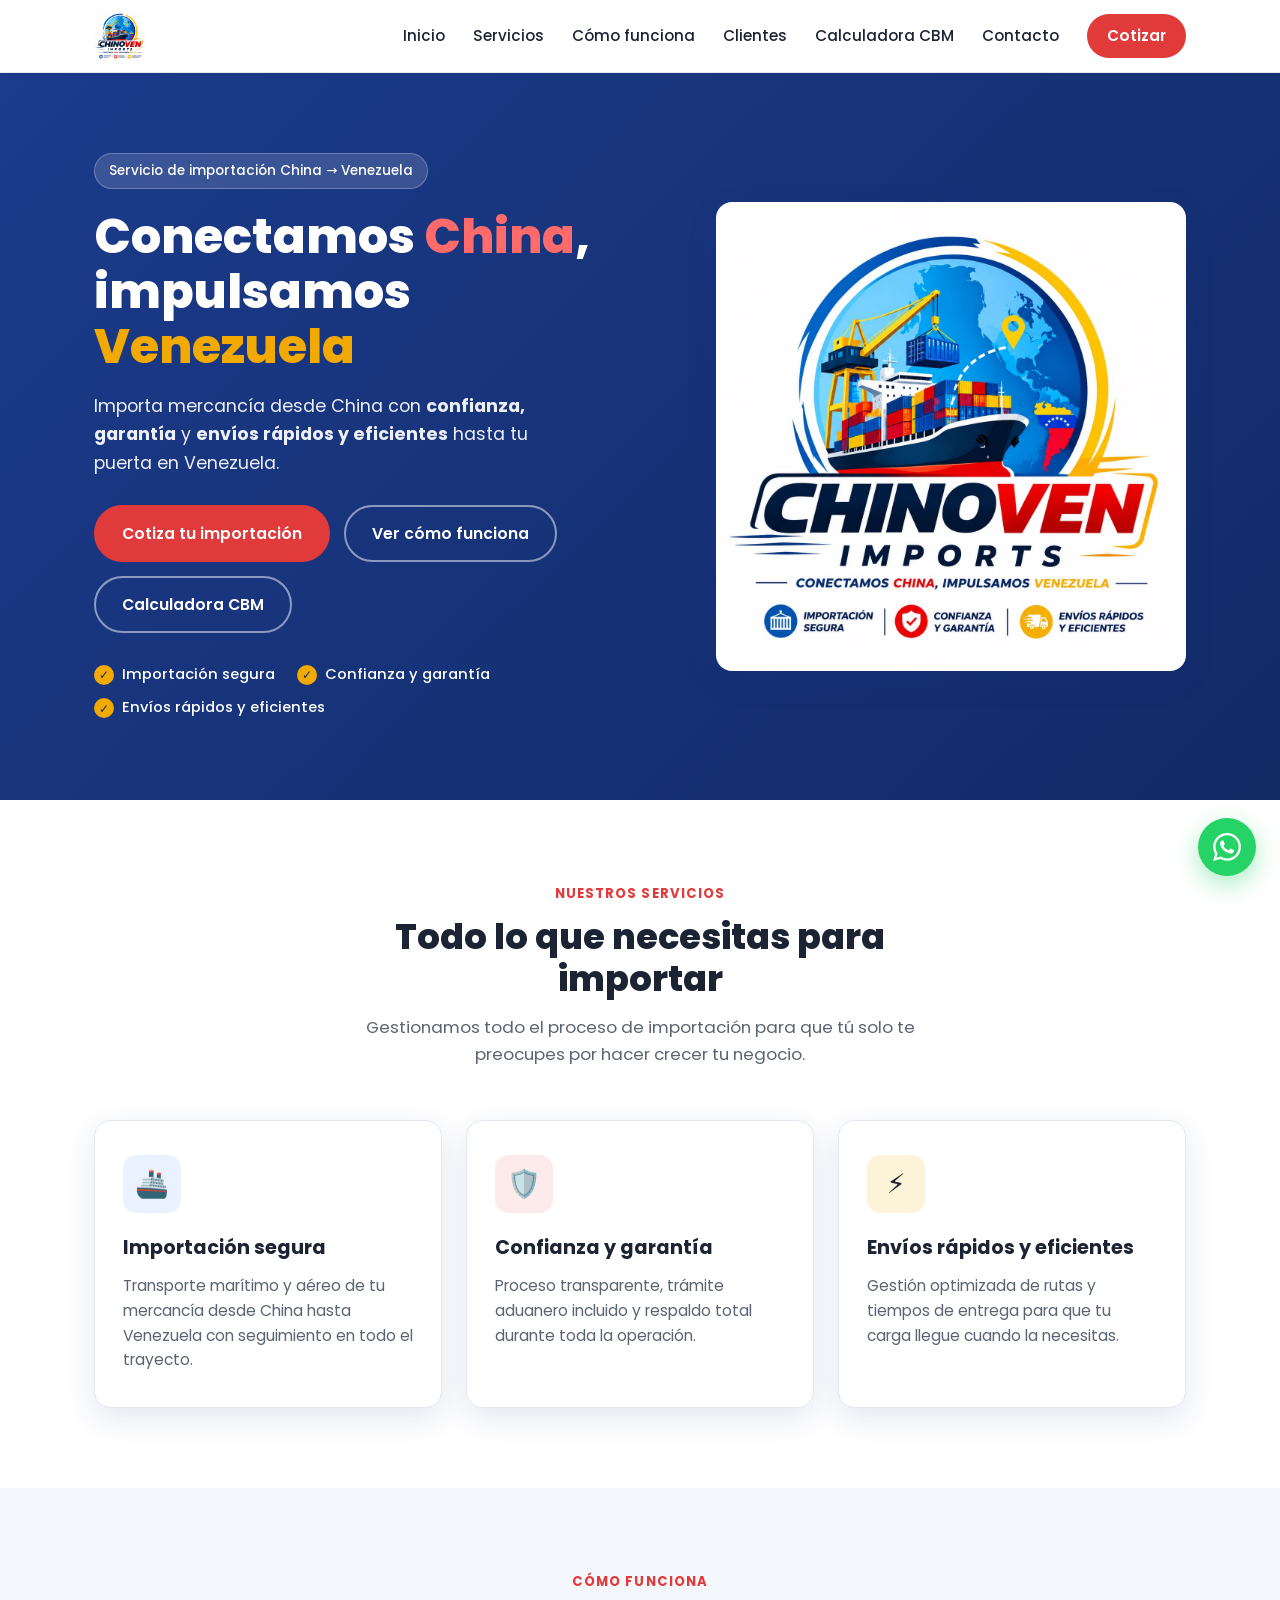
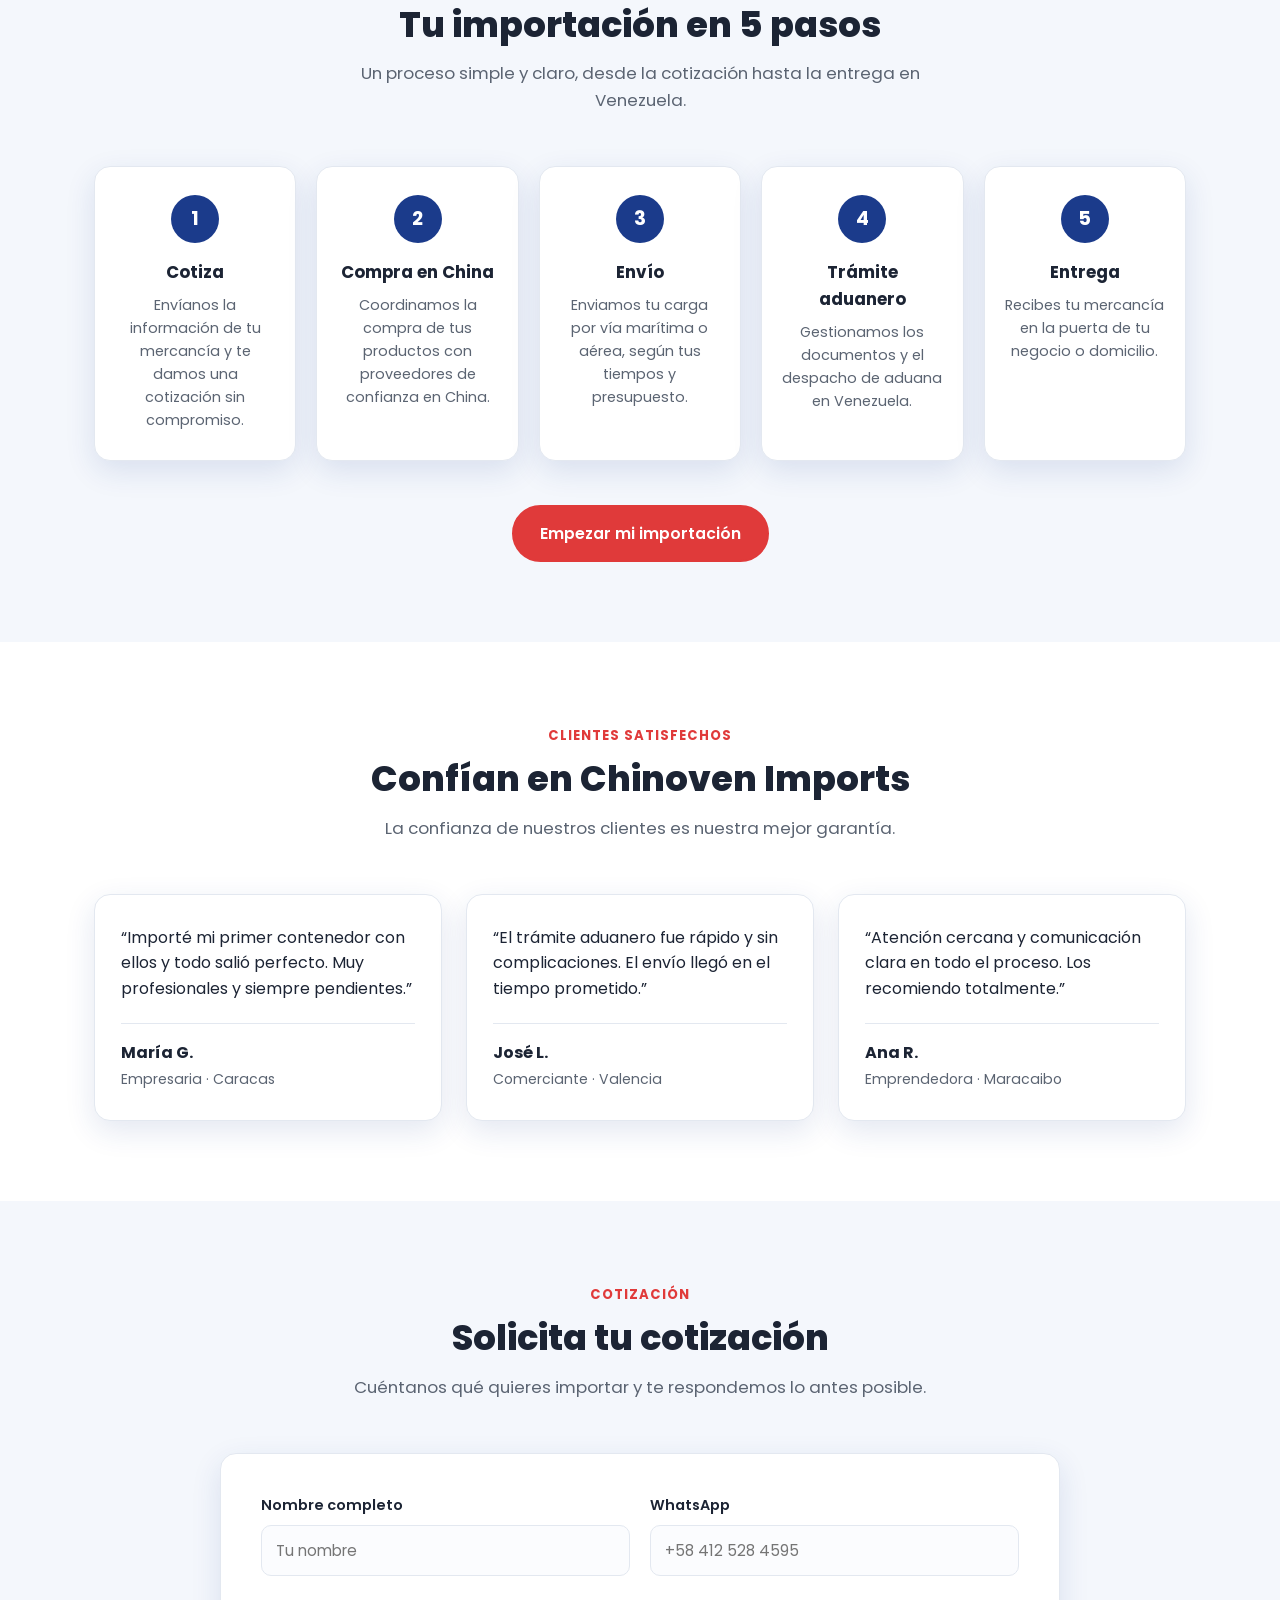
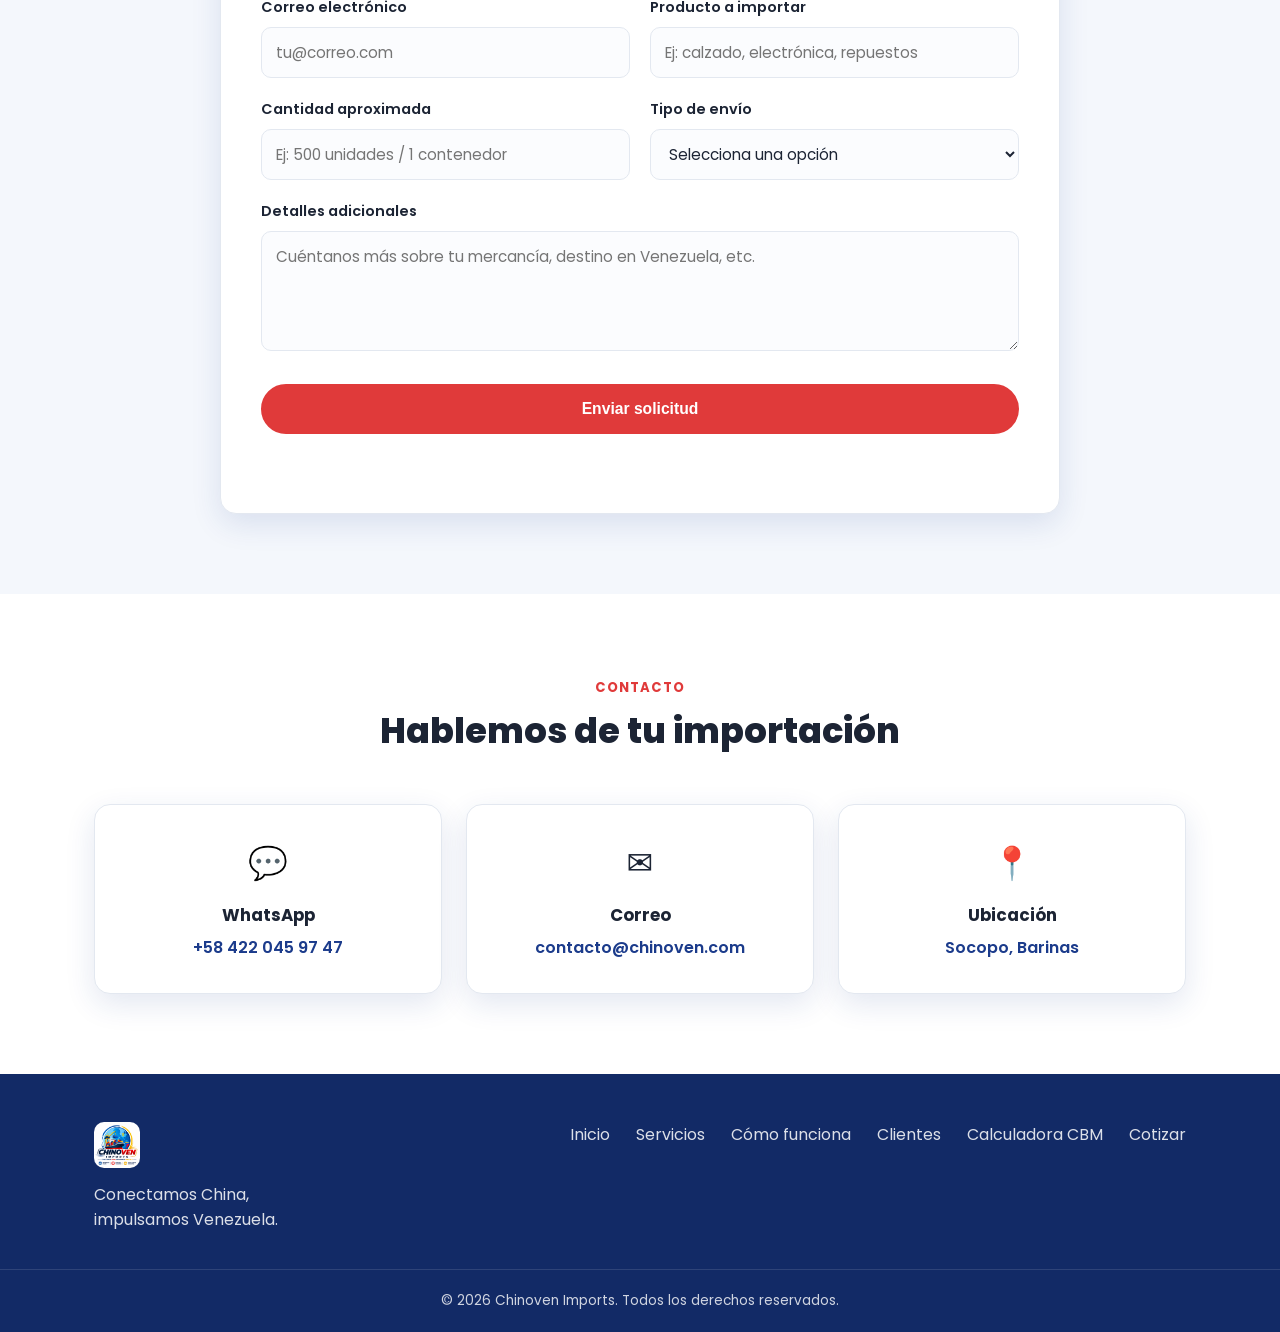
<file: index.html>
<!DOCTYPE html>
<html lang="es">
<head>
  <meta charset="UTF-8">
  <meta name="viewport" content="width=device-width, initial-scale=1.0">
  <title>CHINOVEN IMPORTS | Importación de China a Venezuela</title>
  <meta name="description" content="Conectamos China, impulsamos Venezuela. Servicio de importación de mercancía desde China a Venezuela con confianza, garantía y envíos rápidos y eficientes.">
  <link rel="icon" href="logo.jpeg" type="image/jpeg">
  <link rel="preconnect" href="https://fonts.googleapis.com">
  <link rel="preconnect" href="https://fonts.gstatic.com" crossorigin>
  <link href="https://fonts.googleapis.com/css2?family=Poppins:wght@400;500;600;700;800&display=swap" rel="stylesheet">
  <link rel="stylesheet" href="styles.css">
</head>
<body>

  <!-- HEADER -->
  <header class="header">
    <div class="container header__inner">
      <a href="#inicio" class="brand">
        <img src="logo.jpeg" alt="Chinoven Imports" class="brand__logo">
      </a>
      <nav class="nav" id="nav">
        <a href="#inicio" class="nav__link">Inicio</a>
        <a href="#servicios" class="nav__link">Servicios</a>
        <a href="#como-funciona" class="nav__link">Cómo funciona</a>
        <a href="#testimonios" class="nav__link">Clientes</a>
        <a href="calculadora.html" class="nav__link">Calculadora CBM</a>
        <a href="#contacto" class="nav__link">Contacto</a>
        <a href="#cotizar" class="nav__link nav__link--cta">Cotizar</a>
      </nav>
      <button class="nav-toggle" id="navToggle" aria-label="Abrir menú" aria-expanded="false">
        <span></span><span></span><span></span>
      </button>
    </div>
  </header>

  <!-- HERO -->
  <section class="hero" id="inicio">
    <div class="container hero__inner">
      <div class="hero__content">
        <span class="hero__badge">Servicio de importación China → Venezuela</span>
        <h1 class="hero__title">Conectamos <span class="accent-red">China</span>, impulsamos <span class="accent-yellow">Venezuela</span></h1>
        <p class="hero__subtitle">Importa mercancía desde China con <strong>confianza, garantía</strong> y <strong>envíos rápidos y eficientes</strong> hasta tu puerta en Venezuela.</p>
        <div class="hero__actions">
          <a href="#cotizar" class="btn btn--primary">Cotiza tu importación</a>
          <a href="#como-funciona" class="btn btn--ghost">Ver cómo funciona</a>
          <a href="calculadora.html" class="btn btn--ghost">Calculadora CBM</a>
        </div>
        <ul class="hero__points">
          <li>Importación segura</li>
          <li>Confianza y garantía</li>
          <li>Envíos rápidos y eficientes</li>
        </ul>
      </div>
      <div class="hero__visual">
        <img src="logo.jpeg" alt="Chinoven Imports" class="hero__logo">
      </div>
    </div>
  </section>

  <!-- SERVICIOS -->
  <section class="section" id="servicios">
    <div class="container">
      <div class="section__head">
        <span class="section__eyebrow">Nuestros servicios</span>
        <h2 class="section__title">Todo lo que necesitas para importar</h2>
        <p class="section__lead">Gestionamos todo el proceso de importación para que tú solo te preocupes por hacer crecer tu negocio.</p>
      </div>
      <div class="services">
        <article class="service-card">
          <div class="service-card__icon">🚢</div>
          <h3 class="service-card__title">Importación segura</h3>
          <p class="service-card__text">Transporte marítimo y aéreo de tu mercancía desde China hasta Venezuela con seguimiento en todo el trayecto.</p>
        </article>
        <article class="service-card">
          <div class="service-card__icon">🛡️</div>
          <h3 class="service-card__title">Confianza y garantía</h3>
          <p class="service-card__text">Proceso transparente, trámite aduanero incluido y respaldo total durante toda la operación.</p>
        </article>
        <article class="service-card">
          <div class="service-card__icon">⚡</div>
          <h3 class="service-card__title">Envíos rápidos y eficientes</h3>
          <p class="service-card__text">Gestión optimizada de rutas y tiempos de entrega para que tu carga llegue cuando la necesitas.</p>
        </article>
      </div>
    </div>
  </section>

  <!-- CÓMO FUNCIONA -->
  <section class="section section--alt" id="como-funciona">
    <div class="container">
      <div class="section__head">
        <span class="section__eyebrow">Cómo funciona</span>
        <h2 class="section__title">Tu importación en 5 pasos</h2>
        <p class="section__lead">Un proceso simple y claro, desde la cotización hasta la entrega en Venezuela.</p>
      </div>
      <div class="steps">
        <div class="step">
          <span class="step__num">1</span>
          <h3 class="step__title">Cotiza</h3>
          <p class="step__text">Envíanos la información de tu mercancía y te damos una cotización sin compromiso.</p>
        </div>
        <div class="step">
          <span class="step__num">2</span>
          <h3 class="step__title">Compra en China</h3>
          <p class="step__text">Coordinamos la compra de tus productos con proveedores de confianza en China.</p>
        </div>
        <div class="step">
          <span class="step__num">3</span>
          <h3 class="step__title">Envío</h3>
          <p class="step__text">Enviamos tu carga por vía marítima o aérea, según tus tiempos y presupuesto.</p>
        </div>
        <div class="step">
          <span class="step__num">4</span>
          <h3 class="step__title">Trámite aduanero</h3>
          <p class="step__text">Gestionamos los documentos y el despacho de aduana en Venezuela.</p>
        </div>
        <div class="step">
          <span class="step__num">5</span>
          <h3 class="step__title">Entrega</h3>
          <p class="step__text">Recibes tu mercancía en la puerta de tu negocio o domicilio.</p>
        </div>
      </div>
      <div class="section__cta">
        <a href="#cotizar" class="btn btn--primary">Empezar mi importación</a>
      </div>
    </div>
  </section>

  <!-- TESTIMONIOS -->
  <section class="section" id="testimonios">
    <div class="container">
      <div class="section__head">
        <span class="section__eyebrow">Clientes satisfechos</span>
        <h2 class="section__title">Confían en Chinoven Imports</h2>
        <p class="section__lead">La confianza de nuestros clientes es nuestra mejor garantía.</p>
      </div>
      <div class="testimonials">
        <article class="testimonial">
          <p class="testimonial__quote">“Importé mi primer contenedor con ellos y todo salió perfecto. Muy profesionales y siempre pendientes.”</p>
          <footer class="testimonial__footer">
            <span class="testimonial__name">María G.</span>
            <span class="testimonial__role">Empresaria · Caracas</span>
          </footer>
        </article>
        <article class="testimonial">
          <p class="testimonial__quote">“El trámite aduanero fue rápido y sin complicaciones. El envío llegó en el tiempo prometido.”</p>
          <footer class="testimonial__footer">
            <span class="testimonial__name">José L.</span>
            <span class="testimonial__role">Comerciante · Valencia</span>
          </footer>
        </article>
        <article class="testimonial">
          <p class="testimonial__quote">“Atención cercana y comunicación clara en todo el proceso. Los recomiendo totalmente.”</p>
          <footer class="testimonial__footer">
            <span class="testimonial__name">Ana R.</span>
            <span class="testimonial__role">Emprendedora · Maracaibo</span>
          </footer>
        </article>
      </div>
    </div>
  </section>

  <!-- COTIZACIÓN -->
  <section class="section section--alt" id="cotizar">
    <div class="container">
      <div class="section__head">
        <span class="section__eyebrow">Cotización</span>
        <h2 class="section__title">Solicita tu cotización</h2>
        <p class="section__lead">Cuéntanos qué quieres importar y te respondemos lo antes posible.</p>
      </div>
      <form class="quote-form" id="quoteForm" novalidate>
        <div class="form-grid">
          <div class="form-field">
            <label for="nombre" class="form-label">Nombre completo</label>
            <input type="text" id="nombre" name="nombre" class="form-input" placeholder="Tu nombre" required>
          </div>
          <div class="form-field">
            <label for="whatsapp" class="form-label">WhatsApp</label>
            <input type="tel" id="whatsapp" name="whatsapp" class="form-input" placeholder="+58 412 528 4595" required>
          </div>
          <div class="form-field">
            <label for="email" class="form-label">Correo electrónico</label>
            <input type="email" id="email" name="email" class="form-input" placeholder="tu@correo.com">
          </div>
          <div class="form-field">
            <label for="producto" class="form-label">Producto a importar</label>
            <input type="text" id="producto" name="producto" class="form-input" placeholder="Ej: calzado, electrónica, repuestos" required>
          </div>
          <div class="form-field">
            <label for="cantidad" class="form-label">Cantidad aproximada</label>
            <input type="text" id="cantidad" name="cantidad" class="form-input" placeholder="Ej: 500 unidades / 1 contenedor">
          </div>
          <div class="form-field">
            <label for="transporte" class="form-label">Tipo de envío</label>
            <select id="transporte" name="transporte" class="form-input">
              <option value="">Selecciona una opción</option>
              <option value="maritimo">Marítimo (contenedor)</option>
              <option value="aereo">Aéreo</option>
              <option value="carga-menor">Carga menor / courier</option>
              <option value="no-se">No lo sé aún</option>
            </select>
          </div>
          <div class="form-field form-field--full">
            <label for="detalle" class="form-label">Detalles adicionales</label>
            <textarea id="detalle" name="detalle" class="form-input" rows="4" placeholder="Cuéntanos más sobre tu mercancía, destino en Venezuela, etc."></textarea>
          </div>
        </div>
        <button type="submit" class="btn btn--primary btn--block">Enviar solicitud</button>
        <p class="form-status" id="formStatus" role="status"></p>
      </form>
    </div>
  </section>

  <!-- CONTACTO -->
  <section class="section" id="contacto">
    <div class="container">
      <div class="section__head">
        <span class="section__eyebrow">Contacto</span>
        <h2 class="section__title">Hablemos de tu importación</h2>
      </div>
      <div class="contact">
        <div class="contact__item">
          <div class="contact__icon">💬</div>
          <h3>WhatsApp</h3>
          <a href="https://wa.me/584220459747" class="contact__value">+58 422 045 97 47</a>
        </div>
        <div class="contact__item">
          <div class="contact__icon">✉️</div>
          <h3>Correo</h3>
          <a href="mailto:contacto@chinoven.com" class="contact__value">contacto@chinoven.com</a>
        </div>
        <div class="contact__item">
          <div class="contact__icon">📍</div>
          <h3>Ubicación</h3>
          <span class="contact__value">Socopo, Barinas</span>
        </div>
      </div>
    </div>
  </section>

  <!-- FOOTER -->
  <footer class="footer">
    <div class="container footer__inner">
      <div class="footer__brand">
        <img src="logo.jpeg" alt="Chinoven Imports" class="footer__logo">
        <p class="footer__tagline">Conectamos China, impulsamos Venezuela.</p>
      </div>
      <nav class="footer__nav">
        <a href="#inicio">Inicio</a>
        <a href="#servicios">Servicios</a>
        <a href="#como-funciona">Cómo funciona</a>
        <a href="#testimonios">Clientes</a>
        <a href="calculadora.html">Calculadora CBM</a>
        <a href="#cotizar">Cotizar</a>
      </nav>
    </div>
    <div class="footer__bottom">
      <div class="container">
        <p>© 2026 Chinoven Imports. Todos los derechos reservados.</p>
      </div>
    </div>
  </footer>

  <!-- WHATSAPP FLOTANTE -->
  <a href="https://wa.me/584220459747" class="whatsapp-fab" target="_blank" rel="noopener" aria-label="WhatsApp">
    <svg viewBox="0 0 24 24" width="28" height="28" fill="currentColor" aria-hidden="true">
      <path d="M17.472 14.382c-.297-.149-1.758-.867-2.03-.967-.273-.099-.471-.148-.67.15-.197.297-.767.966-.94 1.164-.173.199-.347.223-.644.075-.297-.15-1.255-.463-2.39-1.475-.883-.788-1.48-1.761-1.653-2.059-.173-.297-.018-.458.13-.606.134-.133.297-.347.446-.52.149-.174.198-.298.298-.497.099-.198.05-.371-.025-.52-.075-.149-.669-1.612-.916-2.207-.242-.579-.487-.5-.669-.51-.173-.008-.371-.01-.57-.01-.198 0-.52.074-.792.372-.272.297-1.04 1.016-1.04 2.479 0 1.462 1.065 2.875 1.213 3.074.149.198 2.096 3.2 5.077 4.487.709.306 1.262.489 1.694.625.712.227 1.36.195 1.871.118.571-.085 1.758-.719 2.006-1.413.248-.694.248-1.289.173-1.413-.074-.124-.272-.198-.57-.347m-5.421 7.403h-.004a9.87 9.87 0 01-5.031-1.378l-.361-.214-3.741.982.998-3.648-.235-.374a9.86 9.86 0 01-1.51-5.26c.001-5.45 4.436-9.884 9.888-9.884 2.64 0 5.122 1.03 6.988 2.898a9.825 9.825 0 012.893 6.994c-.003 5.45-4.437 9.884-9.885 9.884m8.413-18.297A11.815 11.815 0 0012.05 0C5.495 0 .16 5.335.157 11.892c0 2.096.547 4.142 1.588 5.945L.057 24l6.305-1.654a11.882 11.882 0 005.683 1.448h.005c6.554 0 11.89-5.335 11.893-11.893a11.821 11.821 0 00-3.48-8.413z"/>
    </svg>
  </a>

  <script src="script.js"></script>
</body>
</html>
</file>
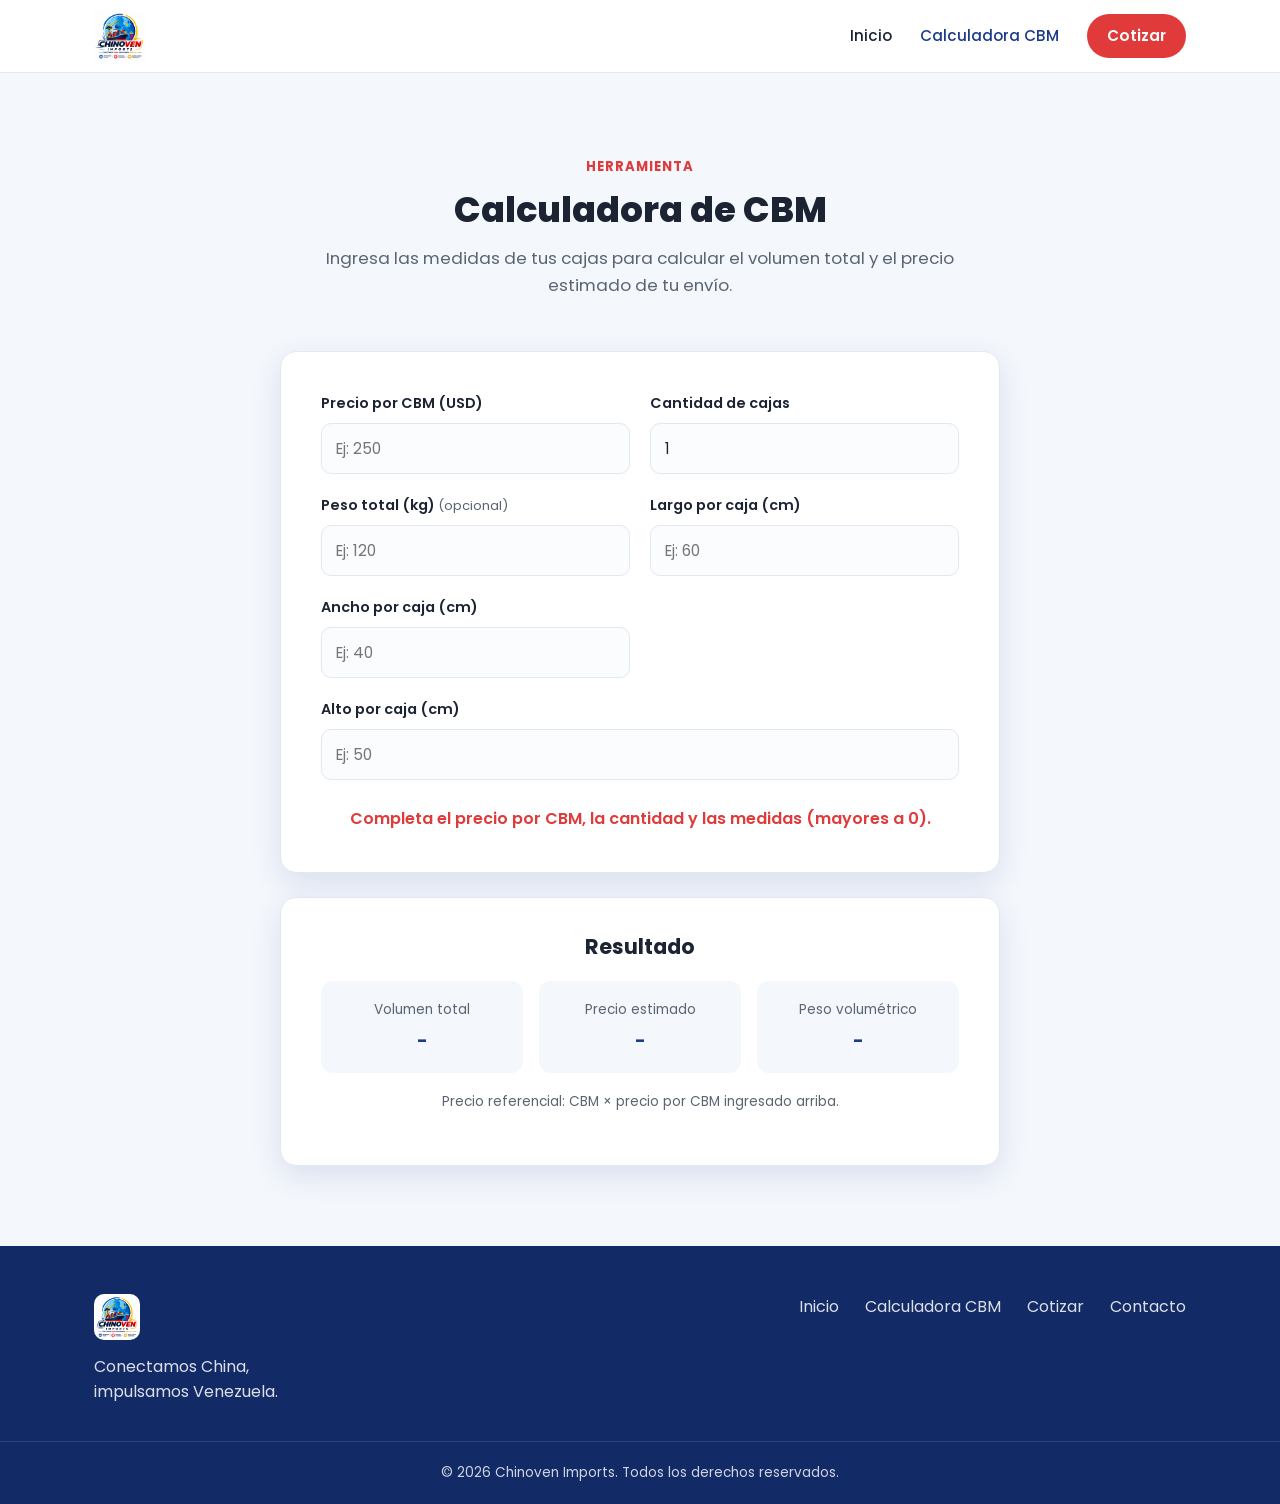
<file: calculadora.html>
<!DOCTYPE html>
<html lang="es">
<head>
  <meta charset="UTF-8">
  <meta name="viewport" content="width=device-width, initial-scale=1.0">
  <title>Calculadora de CBM | CHINOVEN IMPORTS</title>
  <meta name="description" content="Calcula el volumen en CBM de tu mercancía y el precio estimado de tu importación desde China a Venezuela.">
  <link rel="icon" href="logo.jpeg" type="image/jpeg">
  <link rel="preconnect" href="https://fonts.googleapis.com">
  <link rel="preconnect" href="https://fonts.gstatic.com" crossorigin>
  <link href="https://fonts.googleapis.com/css2?family=Poppins:wght@400;500;600;700;800&display=swap" rel="stylesheet">
  <link rel="stylesheet" href="styles.css">
</head>
<body>

  <!-- HEADER -->
  <header class="header">
    <div class="container header__inner">
      <a href="index.html" class="brand">
        <img src="logo.jpeg" alt="Chinoven Imports" class="brand__logo">
      </a>
      <nav class="nav" id="nav">
        <a href="index.html" class="nav__link">Inicio</a>
        <a href="calculadora.html" class="nav__link is-active">Calculadora CBM</a>
        <a href="index.html#cotizar" class="nav__link nav__link--cta">Cotizar</a>
      </nav>
      <button class="nav-toggle" id="navToggle" aria-label="Abrir menú" aria-expanded="false">
        <span></span><span></span><span></span>
      </button>
    </div>
  </header>

  <!-- CALCULADORA -->
  <section class="section section--alt calc-page">
    <div class="container">
      <div class="section__head">
        <span class="section__eyebrow">Herramienta</span>
        <h1 class="section__title">Calculadora de CBM</h1>
        <p class="section__lead">Ingresa las medidas de tus cajas para calcular el volumen total y el precio estimado de tu envío.</p>
      </div>

      <form class="quote-form" id="calcForm" novalidate>
        <div class="form-grid">
          <div class="form-field">
            <label for="precio" class="form-label">Precio por CBM (USD)</label>
            <input type="number" id="precio" name="precio" class="form-input" min="0" step="0.01" placeholder="Ej: 250" required>
          </div>
          <div class="form-field">
            <label for="cajas" class="form-label">Cantidad de cajas</label>
            <input type="number" id="cajas" name="cajas" class="form-input" min="1" step="1" value="1" required>
          </div>
          <div class="form-field">
            <label for="peso" class="form-label">Peso total (kg) <span class="form-hint">(opcional)</span></label>
            <input type="number" id="peso" name="peso" class="form-input" min="0" step="0.01" placeholder="Ej: 120">
          </div>
          <div class="form-field">
            <label for="largo" class="form-label">Largo por caja (cm)</label>
            <input type="number" id="largo" name="largo" class="form-input" min="0.1" step="0.1" placeholder="Ej: 60" required>
          </div>
          <div class="form-field">
            <label for="ancho" class="form-label">Ancho por caja (cm)</label>
            <input type="number" id="ancho" name="ancho" class="form-input" min="0.1" step="0.1" placeholder="Ej: 40" required>
          </div>
          <div class="form-field form-field--full">
            <label for="alto" class="form-label">Alto por caja (cm)</label>
            <input type="number" id="alto" name="alto" class="form-input" min="0.1" step="0.1" placeholder="Ej: 50" required>
          </div>
        </div>
        <p class="form-status" id="calcStatus" role="status"></p>
      </form>

      <div class="calc-result" id="calcResult">
        <h2 class="calc-result__title">Resultado</h2>
        <div class="calc-result__grid">
          <div class="calc-result__item">
            <span class="calc-result__label">Volumen total</span>
            <span class="calc-result__value" id="resCbm">-</span>
          </div>
          <div class="calc-result__item">
            <span class="calc-result__label">Precio estimado</span>
            <span class="calc-result__value" id="resPrecio">-</span>
          </div>
          <div class="calc-result__item">
            <span class="calc-result__label">Peso volumétrico</span>
            <span class="calc-result__value" id="resPesoVol">-</span>
          </div>
        </div>
        <p class="calc-result__note">Precio referencial: CBM × precio por CBM ingresado arriba.</p>
      </div>
    </div>
  </section>

  <!-- FOOTER -->
  <footer class="footer">
    <div class="container footer__inner">
      <div class="footer__brand">
        <img src="logo.jpeg" alt="Chinoven Imports" class="footer__logo">
        <p class="footer__tagline">Conectamos China, impulsamos Venezuela.</p>
      </div>
      <nav class="footer__nav">
        <a href="index.html">Inicio</a>
        <a href="calculadora.html">Calculadora CBM</a>
        <a href="index.html#cotizar">Cotizar</a>
        <a href="index.html#contacto">Contacto</a>
      </nav>
    </div>
    <div class="footer__bottom">
      <div class="container">
        <p>© 2026 Chinoven Imports. Todos los derechos reservados.</p>
      </div>
    </div>
  </footer>

  <script src="calculadora.js"></script>
</body>
</html>
</file>
<file: styles.css>
:root {
  --blue: #1b3b8b;
  --blue-dark: #122a66;
  --red: #e03a3a;
  --red-dark: #c02e2e;
  --yellow: #f2a900;
  --yellow-dark: #d99400;
  --ink: #1c2434;
  --muted: #5b6472;
  --bg: #ffffff;
  --bg-alt: #f4f7fc;
  --line: #e3e8f0;
  --radius: 16px;
  --shadow: 0 10px 30px rgba(27, 59, 139, 0.12);
  --max: 1140px;
}

* {
  margin: 0;
  padding: 0;
  box-sizing: border-box;
}

html {
  scroll-behavior: smooth;
  scroll-padding-top: 80px;
}

body {
  font-family: 'Poppins', system-ui, -apple-system, sans-serif;
  color: var(--ink);
  background: var(--bg);
  line-height: 1.6;
  -webkit-font-smoothing: antialiased;
}

img {
  max-width: 100%;
  display: block;
}

a {
  text-decoration: none;
  color: inherit;
}

.container {
  width: 100%;
  max-width: var(--max);
  margin: 0 auto;
  padding: 0 24px;
}

/* HEADER */
.header {
  position: sticky;
  top: 0;
  z-index: 100;
  background: rgba(255, 255, 255, 0.92);
  backdrop-filter: blur(10px);
  border-bottom: 1px solid var(--line);
}

.header__inner {
  display: flex;
  align-items: center;
  justify-content: space-between;
  height: 72px;
}

.brand__logo {
  height: 52px;
  width: auto;
}

.nav {
  display: flex;
  align-items: center;
  gap: 28px;
}

.nav__link {
  font-weight: 500;
  font-size: 0.95rem;
  color: var(--ink);
  transition: color 0.2s;
}

.nav__link:hover {
  color: var(--blue);
}

.nav__link--cta {
  background: var(--red);
  color: #fff;
  padding: 10px 20px;
  border-radius: 999px;
  font-weight: 600;
}

.nav__link--cta:hover {
  background: var(--red-dark);
  color: #fff;
}

.nav-toggle {
  display: none;
  flex-direction: column;
  gap: 5px;
  background: none;
  border: none;
  cursor: pointer;
  padding: 6px;
}

.nav-toggle span {
  width: 26px;
  height: 3px;
  background: var(--ink);
  border-radius: 3px;
  transition: transform 0.3s, opacity 0.3s;
}

/* HERO */
.hero {
  background: linear-gradient(135deg, var(--blue) 0%, var(--blue-dark) 100%);
  color: #fff;
  padding: 80px 0;
}

.hero__inner {
  display: grid;
  grid-template-columns: 1.1fr 0.9fr;
  gap: 48px;
  align-items: center;
}

.hero__badge {
  display: inline-block;
  background: rgba(255, 255, 255, 0.14);
  border: 1px solid rgba(255, 255, 255, 0.25);
  padding: 6px 14px;
  border-radius: 999px;
  font-size: 0.85rem;
  font-weight: 500;
  margin-bottom: 20px;
}

.hero__title {
  font-size: clamp(1.9rem, 4.2vw, 3rem);
  line-height: 1.15;
  font-weight: 800;
  margin-bottom: 18px;
}

.accent-red { color: #ff6b6b; }
.accent-yellow { color: var(--yellow); }

.hero__subtitle {
  font-size: 1.1rem;
  opacity: 0.92;
  max-width: 40ch;
  margin-bottom: 28px;
}

.hero__actions {
  display: flex;
  gap: 14px;
  flex-wrap: wrap;
  margin-bottom: 30px;
}

.hero__points {
  list-style: none;
  display: flex;
  flex-wrap: wrap;
  gap: 10px 22px;
}

.hero__points li {
  font-size: 0.92rem;
  font-weight: 500;
  display: flex;
  align-items: center;
  gap: 8px;
}

.hero__points li::before {
  content: "✓";
  display: inline-flex;
  align-items: center;
  justify-content: center;
  width: 20px;
  height: 20px;
  background: var(--yellow);
  color: var(--blue-dark);
  border-radius: 50%;
  font-size: 0.75rem;
  font-weight: 800;
}

.hero__logo {
  width: 100%;
  max-width: 480px;
  margin: 0 auto;
  border-radius: var(--radius);
  box-shadow: var(--shadow);
  background: #fff;
}

/* BUTTONS */
.btn {
  display: inline-flex;
  align-items: center;
  justify-content: center;
  padding: 14px 26px;
  border-radius: 999px;
  font-weight: 600;
  font-size: 0.98rem;
  border: 2px solid transparent;
  cursor: pointer;
  transition: background 0.2s, color 0.2s, transform 0.15s, border-color 0.2s;
}

.btn:active { transform: translateY(1px); }

.btn--primary {
  background: var(--red);
  color: #fff;
  border-color: var(--red);
}

.btn--primary:hover { background: var(--red-dark); border-color: var(--red-dark); }

.btn--ghost {
  background: transparent;
  color: #fff;
  border-color: rgba(255, 255, 255, 0.5);
}

.btn--ghost:hover { background: rgba(255, 255, 255, 0.12); }

.btn--block { width: 100%; }

/* SECTIONS */
.section {
  padding: 80px 0;
}

.section--alt {
  background: var(--bg-alt);
}

.section__head {
  text-align: center;
  max-width: 640px;
  margin: 0 auto 52px;
}

.section__eyebrow {
  display: inline-block;
  color: var(--red);
  font-weight: 700;
  text-transform: uppercase;
  letter-spacing: 0.08em;
  font-size: 0.82rem;
  margin-bottom: 12px;
}

.section__title {
  font-size: clamp(1.6rem, 3vw, 2.2rem);
  font-weight: 800;
  line-height: 1.2;
  margin-bottom: 14px;
  color: var(--ink);
}

.section__lead {
  color: var(--muted);
  font-size: 1.05rem;
}

/* SERVICES */
.services {
  display: grid;
  grid-template-columns: repeat(3, 1fr);
  gap: 24px;
}

.service-card {
  background: #fff;
  border: 1px solid var(--line);
  border-radius: var(--radius);
  padding: 34px 28px;
  box-shadow: var(--shadow);
  transition: transform 0.2s;
}

.service-card:hover { transform: translateY(-6px); }

.service-card__icon {
  width: 58px;
  height: 58px;
  border-radius: 14px;
  display: flex;
  align-items: center;
  justify-content: center;
  font-size: 1.7rem;
  margin-bottom: 20px;
  background: linear-gradient(135deg, #eaf1ff, #f6f0dc);
}

.service-card:nth-child(1) .service-card__icon { background: #eaf1ff; }
.service-card:nth-child(2) .service-card__icon { background: #fdeaea; }
.service-card:nth-child(3) .service-card__icon { background: #fdf3d8; }

.service-card__title {
  font-size: 1.2rem;
  font-weight: 700;
  margin-bottom: 10px;
}

.service-card__text {
  color: var(--muted);
  font-size: 0.97rem;
}

/* STEPS */
.steps {
  display: grid;
  grid-template-columns: repeat(5, 1fr);
  gap: 20px;
}

.step {
  background: #fff;
  border-radius: var(--radius);
  padding: 28px 20px;
  text-align: center;
  border: 1px solid var(--line);
  box-shadow: var(--shadow);
}

.step__num {
  display: inline-flex;
  align-items: center;
  justify-content: center;
  width: 48px;
  height: 48px;
  border-radius: 50%;
  background: var(--blue);
  color: #fff;
  font-weight: 700;
  font-size: 1.2rem;
  margin-bottom: 16px;
}

.step__title {
  font-size: 1.05rem;
  font-weight: 700;
  margin-bottom: 8px;
}

.step__text {
  color: var(--muted);
  font-size: 0.9rem;
}

.section__cta {
  text-align: center;
  margin-top: 44px;
}

/* TESTIMONIALS */
.testimonials {
  display: grid;
  grid-template-columns: repeat(3, 1fr);
  gap: 24px;
}

.testimonial {
  background: #fff;
  border-radius: var(--radius);
  padding: 30px 26px;
  border: 1px solid var(--line);
  box-shadow: var(--shadow);
  display: flex;
  flex-direction: column;
}

.testimonial__quote {
  font-size: 1rem;
  color: var(--ink);
  margin-bottom: 22px;
  flex: 1;
}

.testimonial__footer {
  display: flex;
  flex-direction: column;
  gap: 2px;
  border-top: 1px solid var(--line);
  padding-top: 16px;
}

.testimonial__name {
  font-weight: 700;
}

.testimonial__role {
  color: var(--muted);
  font-size: 0.88rem;
}

/* QUOTE FORM */
.quote-form {
  background: #fff;
  border-radius: var(--radius);
  padding: 40px;
  box-shadow: var(--shadow);
  border: 1px solid var(--line);
  max-width: 840px;
  margin: 0 auto;
}

.form-grid {
  display: grid;
  grid-template-columns: 1fr 1fr;
  gap: 20px;
  margin-bottom: 26px;
}

.form-field--full { grid-column: 1 / -1; }

.form-label {
  display: block;
  font-weight: 600;
  font-size: 0.9rem;
  margin-bottom: 8px;
}

.form-input {
  width: 100%;
  padding: 13px 14px;
  border: 1px solid var(--line);
  border-radius: 10px;
  font-family: inherit;
  font-size: 0.95rem;
  color: var(--ink);
  background: #fbfcfe;
  transition: border-color 0.2s, box-shadow 0.2s;
}

.form-input:focus {
  outline: none;
  border-color: var(--blue);
  box-shadow: 0 0 0 3px rgba(27, 59, 139, 0.12);
}

.form-status {
  text-align: center;
  margin-top: 16px;
  font-weight: 600;
  min-height: 1.4em;
}

.form-status.is-success { color: #1a8f4a; }
.form-status.is-error { color: var(--red); }

/* CONTACT */
.contact {
  display: grid;
  grid-template-columns: repeat(3, 1fr);
  gap: 24px;
}

.contact__item {
  background: #fff;
  border: 1px solid var(--line);
  border-radius: var(--radius);
  padding: 32px 26px;
  text-align: center;
  box-shadow: var(--shadow);
}

.contact__icon {
  font-size: 2rem;
  margin-bottom: 14px;
}

.contact__item h3 {
  font-size: 1.05rem;
  margin-bottom: 6px;
}

.contact__value {
  color: var(--blue);
  font-weight: 600;
}

/* FOOTER */
.footer {
  background: var(--blue-dark);
  color: #fff;
  padding-top: 48px;
}

.footer__inner {
  display: flex;
  justify-content: space-between;
  align-items: flex-start;
  gap: 32px;
  flex-wrap: wrap;
  padding-bottom: 36px;
}

.footer__logo {
  height: 46px;
  width: auto;
  border-radius: 10px;
}

.footer__tagline {
  margin-top: 14px;
  opacity: 0.85;
  max-width: 24ch;
}

.footer__nav {
  display: flex;
  gap: 26px;
  flex-wrap: wrap;
}

.footer__nav a {
  opacity: 0.85;
  transition: opacity 0.2s;
}

.footer__nav a:hover { opacity: 1; }

.footer__bottom {
  border-top: 1px solid rgba(255, 255, 255, 0.15);
  padding: 20px 0;
  font-size: 0.85rem;
  text-align: center;
  opacity: 0.8;
}

/* WHATSAPP FAB */
.whatsapp-fab {
  position: fixed;
  bottom: 24px;
  right: 24px;
  width: 58px;
  height: 58px;
  border-radius: 50%;
  background: #25d366;
  color: #fff;
  display: flex;
  align-items: center;
  justify-content: center;
  box-shadow: 0 8px 24px rgba(37, 211, 102, 0.4);
  z-index: 200;
  transition: transform 0.2s;
}

.whatsapp-fab:hover { transform: scale(1.08); }

/* CALCULADORA CBM */
.calc-page .quote-form { max-width: 720px; }

.form-hint {
  font-weight: 400;
  color: var(--muted);
  font-size: 0.82rem;
}

.nav__link.is-active { color: var(--blue); }

.calc-result {
  background: #fff;
  border: 1px solid var(--line);
  border-radius: var(--radius);
  padding: 32px 40px;
  box-shadow: var(--shadow);
  max-width: 720px;
  margin: 24px auto 0;
}

.calc-result[hidden] { display: none; }

.calc-result__title {
  font-size: 1.3rem;
  font-weight: 700;
  margin-bottom: 18px;
  text-align: center;
}

.calc-result__grid {
  display: grid;
  grid-template-columns: repeat(3, 1fr);
  gap: 16px;
  margin-bottom: 18px;
}

.calc-result__item {
  background: var(--bg-alt);
  border-radius: 12px;
  padding: 18px 12px;
  text-align: center;
  display: flex;
  flex-direction: column;
  gap: 6px;
}

.calc-result__label {
  color: var(--muted);
  font-size: 0.85rem;
}

.calc-result__value {
  font-weight: 700;
  color: var(--blue);
  font-size: 1.1rem;
}

.calc-result__note {
  color: var(--muted);
  font-size: 0.85rem;
  text-align: center;
  margin-bottom: 20px;
}

/* RESPONSIVE */
@media (max-width: 960px) {
  .hero__inner {
    grid-template-columns: 1fr;
    text-align: center;
  }
  .hero__subtitle { margin: 0 auto 28px; }
  .hero__actions { justify-content: center; }
  .hero__points { justify-content: center; }
  .steps { grid-template-columns: repeat(2, 1fr); }
}

@media (max-width: 820px) {
  .services,
  .testimonials,
  .contact { grid-template-columns: 1fr; }

  .nav-toggle { display: flex; }

  .nav {
    position: fixed;
    top: 72px;
    right: 0;
    width: 100%;
    background: #fff;
    flex-direction: column;
    align-items: center;
    gap: 8px;
    padding: 24px;
    box-shadow: 0 20px 30px rgba(0, 0, 0, 0.1);
    transform: translateY(-140%);
    transition: transform 0.3s ease;
  }

  .nav.is-open { transform: translateY(0); }

  .nav__link--cta { width: 100%; text-align: center; }

  .form-grid { grid-template-columns: 1fr; }
  .calc-result__grid { grid-template-columns: 1fr; }
}

@media (max-width: 560px) {
  .calc-result { padding: 24px; }
  .steps { grid-template-columns: 1fr; }
  .quote-form { padding: 26px; }
  .section { padding: 60px 0; }
}
</file>
